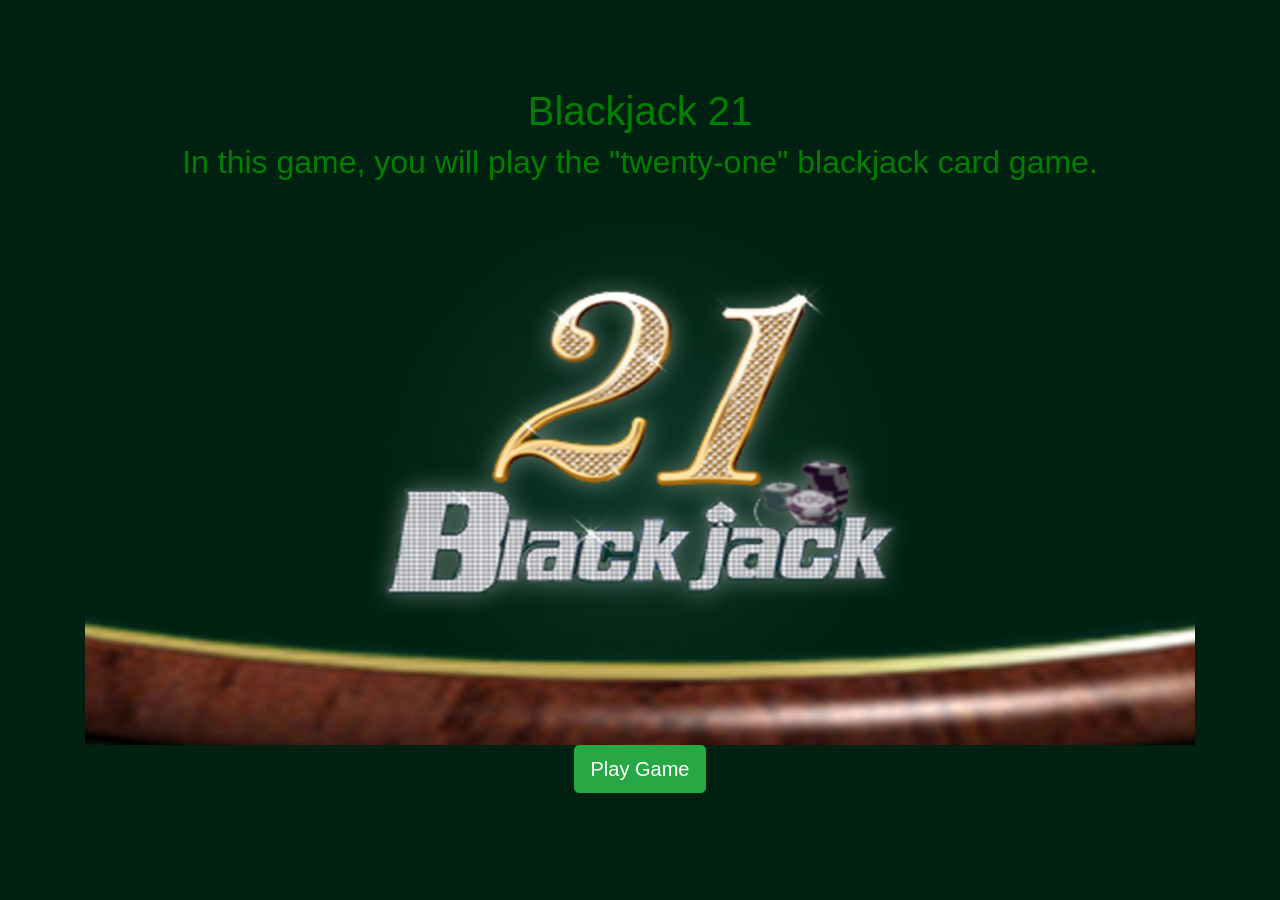
<file: index.html>
<!DOCTYPE html>
<html lang="en">

    <head>
        <meta charset="UTF-8">
        <meta name="viewport" content="width=device-width, initial-scale=1.0">
        <link rel="stylesheet" href="https://cdn.jsdelivr.net/npm/bootstrap@4.5.3/dist/css/bootstrap.min.css" integrity="sha384-TX8t27EcRE3e/ihU7zmQxVncDAy5uIKz4rEkgIXeMed4M0jlfIDPvg6uqKI2xXr2" crossorigin="anonymous">
        <script src="https://code.jquery.com/jquery-3.5.1.slim.min.js" integrity="sha384-DfXdz2htPH0lsSSs5nCTpuj/zy4C+OGpamoFVy38MVBnE+IbbVYUew+OrCXaRkfj" crossorigin="anonymous"></script>
        <script src="https://cdn.jsdelivr.net/npm/bootstrap@4.5.3/dist/js/bootstrap.bundle.min.js" integrity="sha384-ho+j7jyWK8fNQe+A12Hb8AhRq26LrZ/JpcUGGOn+Y7RsweNrtN/tE3MoK7ZeZDyx" crossorigin="anonymous"></script>
        <style>
            body {
                background-color: #002011;
                color: green;
                display: flex;
                flex-direction: column;
                height: 100vh;
                justify-content: space-between;
            }

            .container {
                flex: 1;
                display: flex;
                flex-direction: column;
                align-items: center;
                justify-content: center;
                text-align: center;
            }

            .centered-image {
                display: block;
                margin-left: auto;
                margin-right: auto;
                max-width: 100%;
            }

            .button-container {
                text-align: center;
                margin-bottom: 20px;
            }
        </style>
        <title>Blackjack 21</title>
    </head>

    <body>
        <!-- Remove this block to get rid of the navigation bar -->
        <!--
    <nav class="navbar navbar-expand-md navbar-light bg-light border">
        <ul class="navbar-nav mr-auto flex-row">
            <li class="new-item">
                <a class="nav-link" href="index.html">Home</a>
            </li>
            <li class="new-item">
                <a class="nav-link" href="blackjack.html">Game</a>
            </li>
        </ul>
    </nav>
    -->

        <!-- Main content area -->
        <main class="container">
            <h1>Blackjack 21</h1>
            <h2>In this game, you will play the "twenty-one" blackjack card game.</h2>

            <!-- Image of the game -->
            <img src="H2x1_DSiWare_21Blackjack_image1600w.jpg" class="centered-image" alt="Description of the image">

            <!-- Button to start the game, placed under the image -->
            <div class="button-container">
                <a href="blackjack.html">
                    <button class="btn btn-success btn-lg">Play Game</button>
                </a>
            </div>
        </main>
    </body>

</html>
</file>
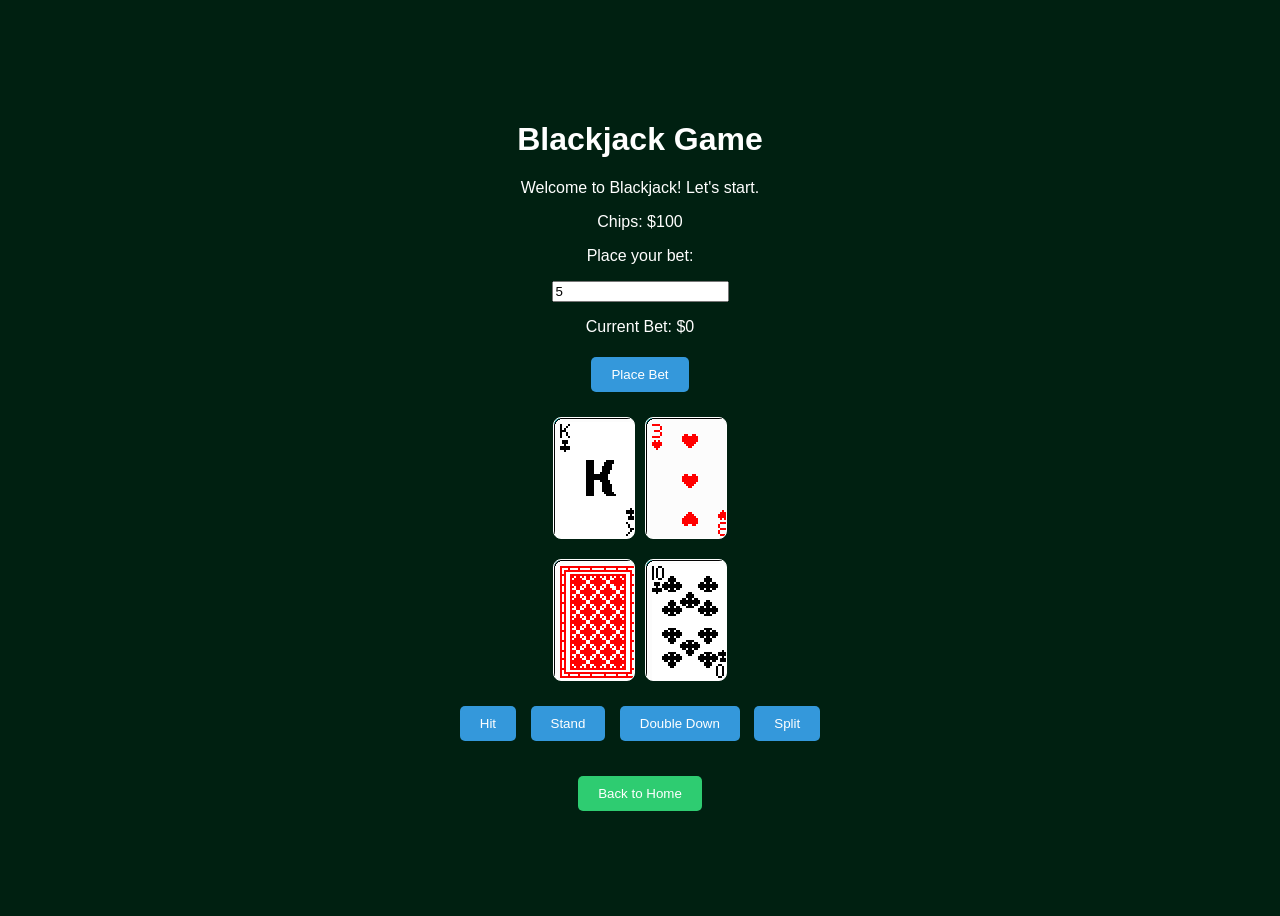
<file: blackjack.html>
<!DOCTYPE html>
<html lang="en">

    <head>
        <meta charset="UTF-8">
        <meta name="viewport" content="width=device-width, initial-scale=1.0">
        <title>Blackjack Game</title>
        <style>
            body {
                font-family: Arial, sans-serif;
                background-color: #002011;
                color: white;
                display: flex;
                flex-direction: column;
                align-items: center;
                justify-content: center;
                height: 100vh;
            }

            #game-container {
                width: 80%;
                max-width: 900px;
                text-align: center;
            }

            .cards {
                display: flex;
                justify-content: center;
                gap: 10px;
                margin-top: 20px;
            }

            .card {
                width: 80px;
                height: 120px;
                border-radius: 8px;
                border: 1px solid #fff;
                display: flex;
                justify-content: center;
                align-items: center;
                background-color: #3498db;
                color: #fff;
            }

            .buttons {
                margin-top: 20px;
            }

            button {
                padding: 10px 20px;
                margin: 5px;
                background-color: #3498db;
                color: white;
                border: none;
                cursor: pointer;
                border-radius: 5px;
            }

            button:hover {
                background-color: #2980b9;
            }

            .back-home {
                margin-top: 30px;
                padding: 10px 20px;
                background-color: #2ecc71;
                color: white;
                border: none;
                cursor: pointer;
                border-radius: 5px;
            }

            .back-home:hover {
                background-color: #27ae60;
            }
        </style>
    </head>

    <body>
        <div id="game-container">
            <h1>Blackjack Game</h1>
            <p id="message">Welcome to Blackjack! Let's start.</p>

            <!-- Displaying the current chips -->
            <div id="chips-container">
                <p>Chips: $100</p>
                <!-- This will hold the images for chips -->
                <div id="chip-images"></div>
            </div>

            <!-- Bet Section -->
            <div id="bet-container">
                <p>Place your bet:</p>
                <input type="number" id="betInput" placeholder="Enter Bet (min $5)" min="5" value="5">
                <p>Current Bet: $<span id="current-bet">0</span></p>
                <button id="place-bet-button">Place Bet</button>
            </div>
        </div>

        <div class="cards" id="player-hand"></div>
        <div class="cards" id="dealer-hand"></div>

        <div class="buttons">
            <button onclick="hit()">Hit</button>
            <button onclick="stand()">Stand</button>
            <button onclick="doubleDown()">Double Down</button>
            <button onclick="split()">Split</button>
        </div>

        <div>
            <a href="index.html">
                <button class="back-home">Back to Home</button>
            </a>
        </div>

        <script src="blackjack.js"></script>

        <script>
            // Variables for player chips and current bet
            let playerChips = 100;
            let currentBet = 0;

            // Update the chip display whenever the chips or bet change
            function updateDisplay() {
                document.getElementById('player-chips').textContent = playerChips;
                document.getElementById('current-bet').textContent = currentBet;
            }

            // Event listener for the "Place Bet" button
            document.getElementById('place-bet-button').addEventListener('click', function() {
                // Get the bet value from the input field
                const betValue = parseFloat(document.getElementById('betInput').value);

                // Check if the bet is valid (greater than or equal to the minimum bet and not more than available chips)
                if (isNaN(betValue) || betValue < 5 || betValue > playerChips) {
                    alert('Invalid bet. Please enter a bet between $5 and your available chips.');
                    return;
                }

                // Update the current bet and player's chips
                currentBet = betValue;
                playerChips -= currentBet;

                // Update the display
                updateDisplay();

                // You can add logic here to start the game after placing the bet
                alert('Bet placed! Starting the game...');
            });
        </script>
    </body>

</html>
</file>
